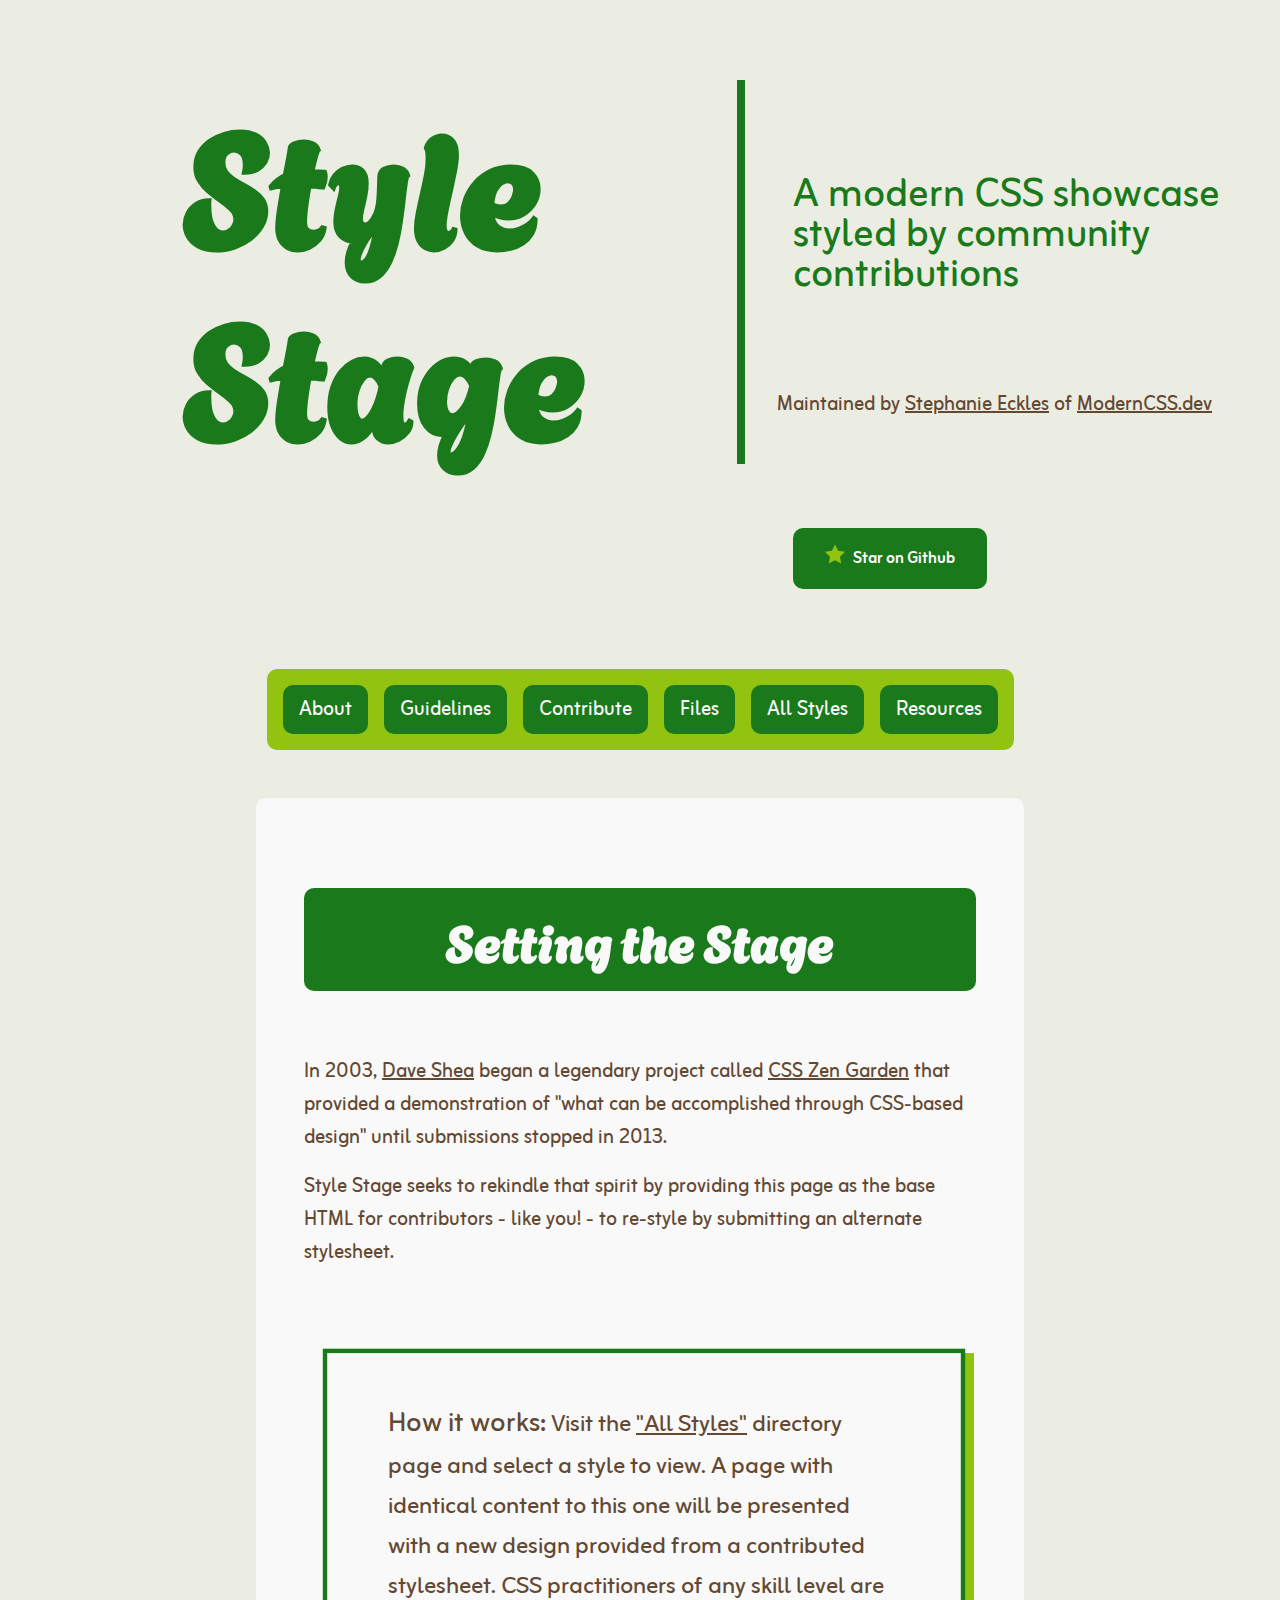
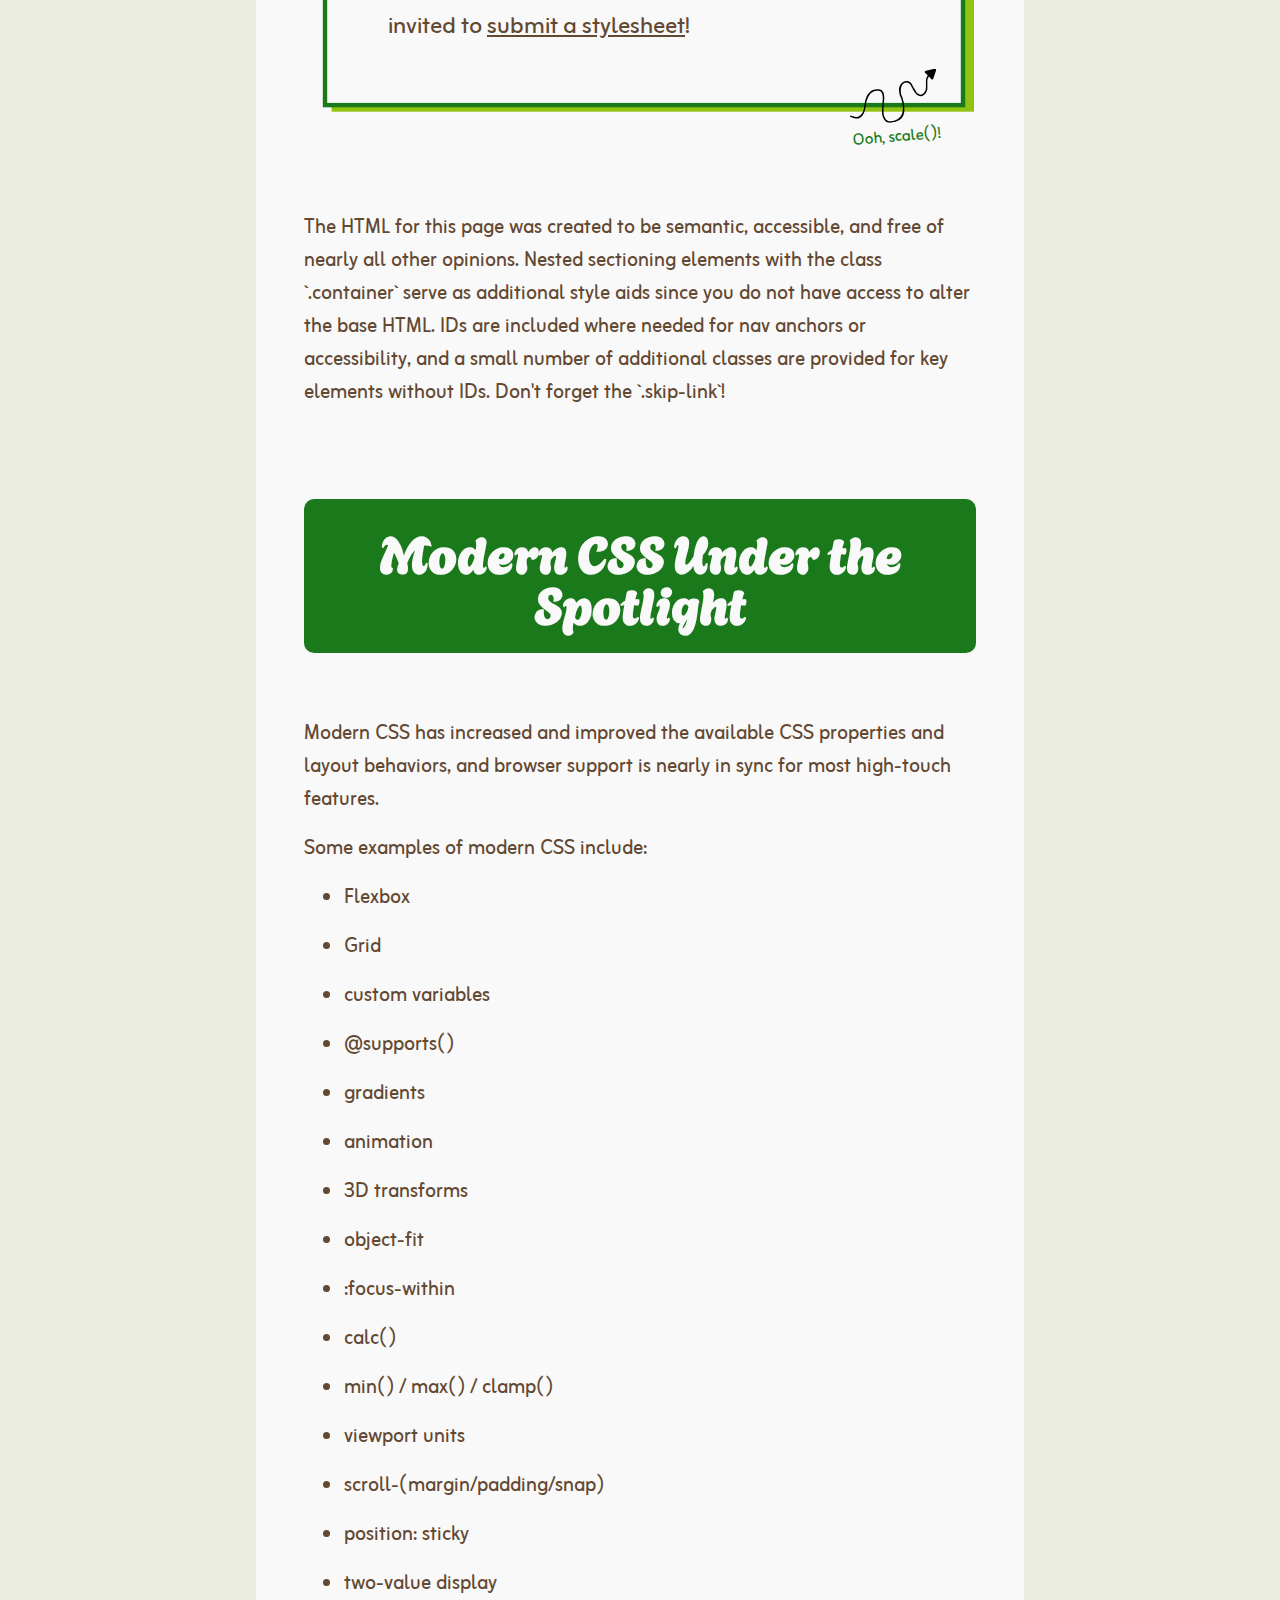
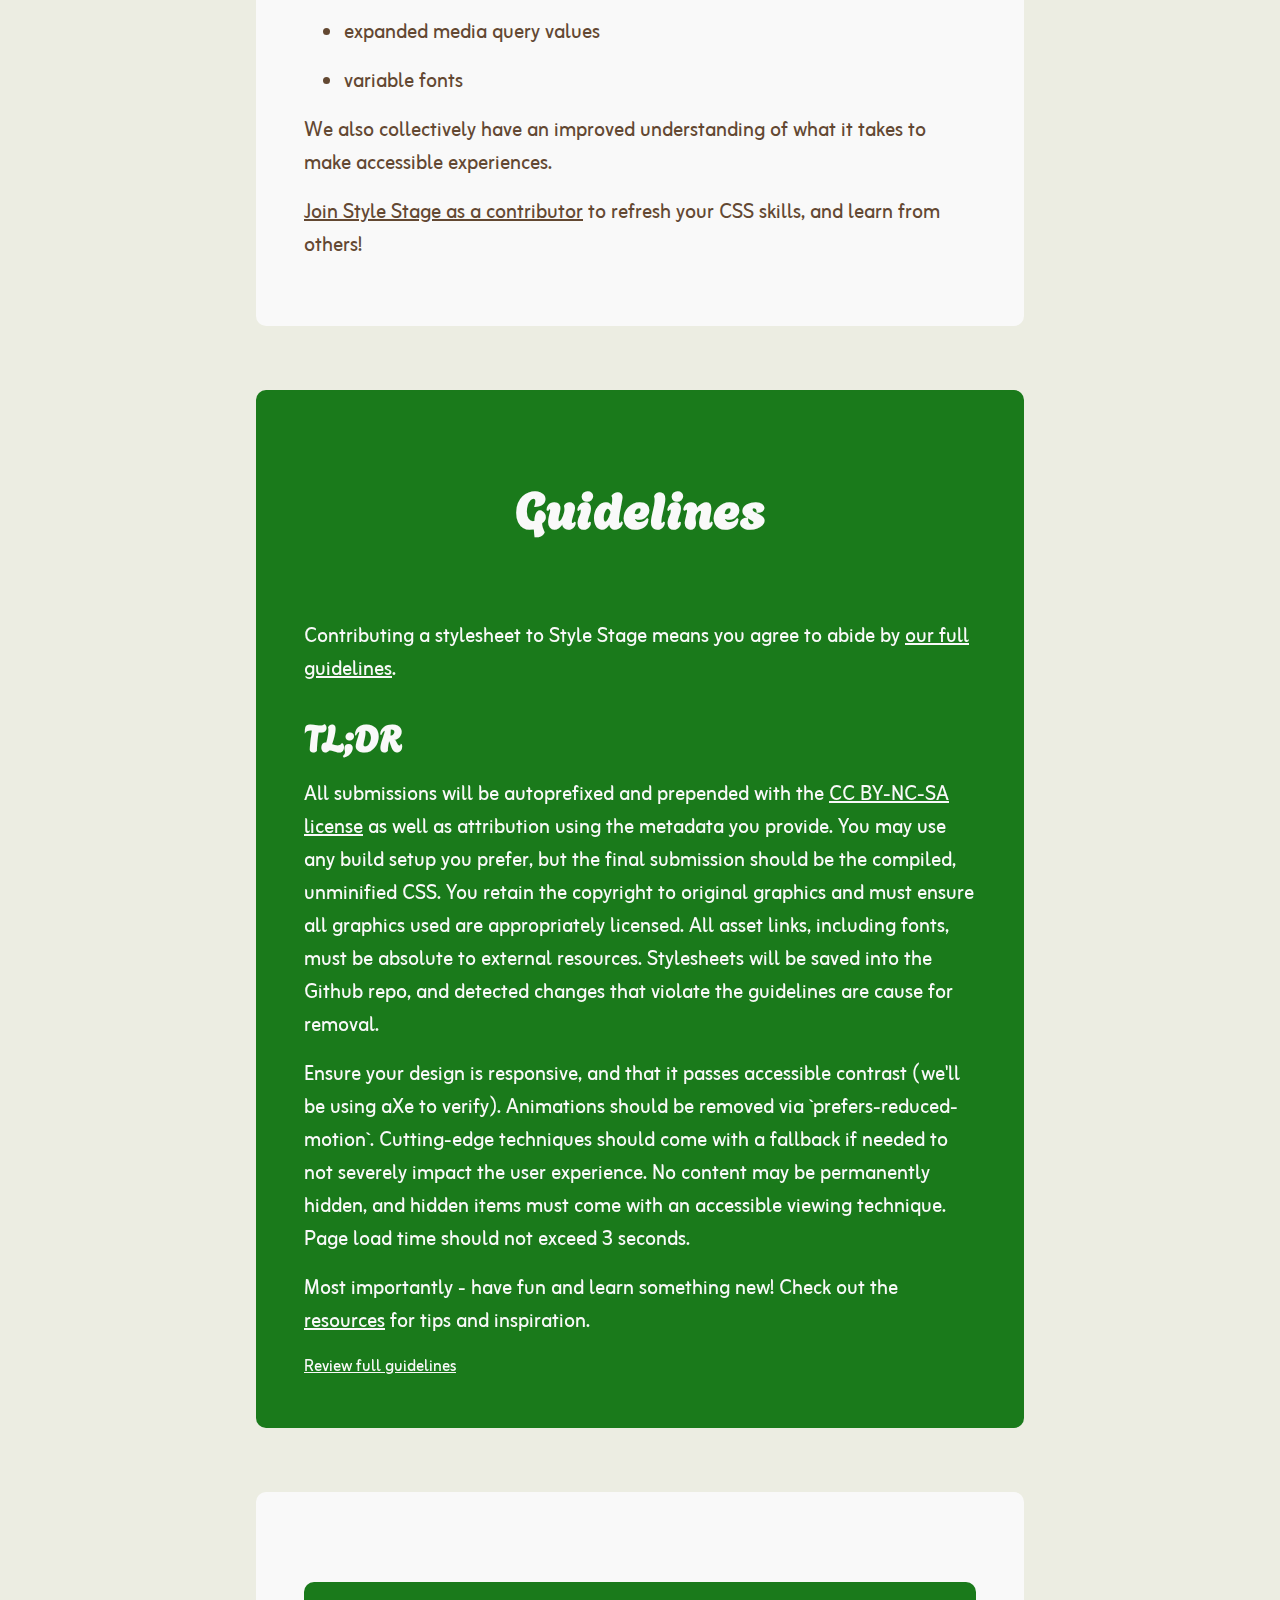
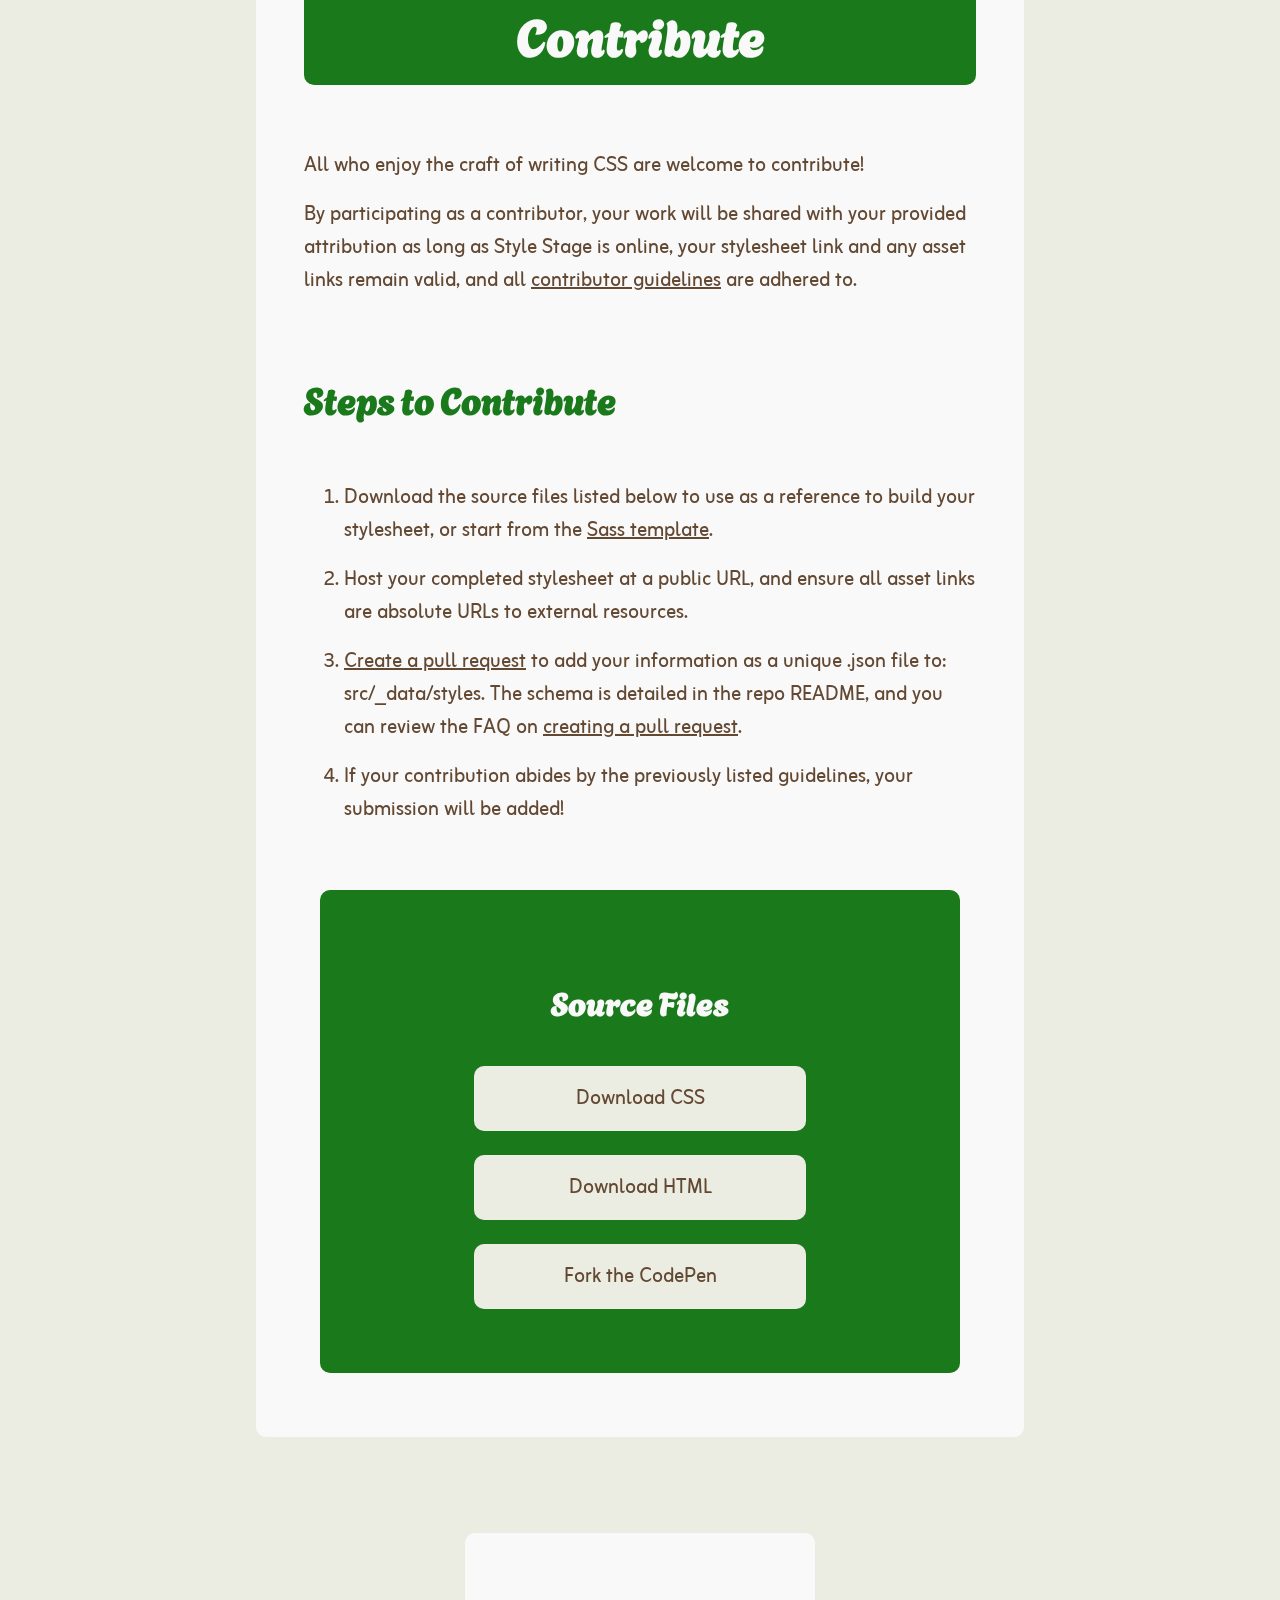
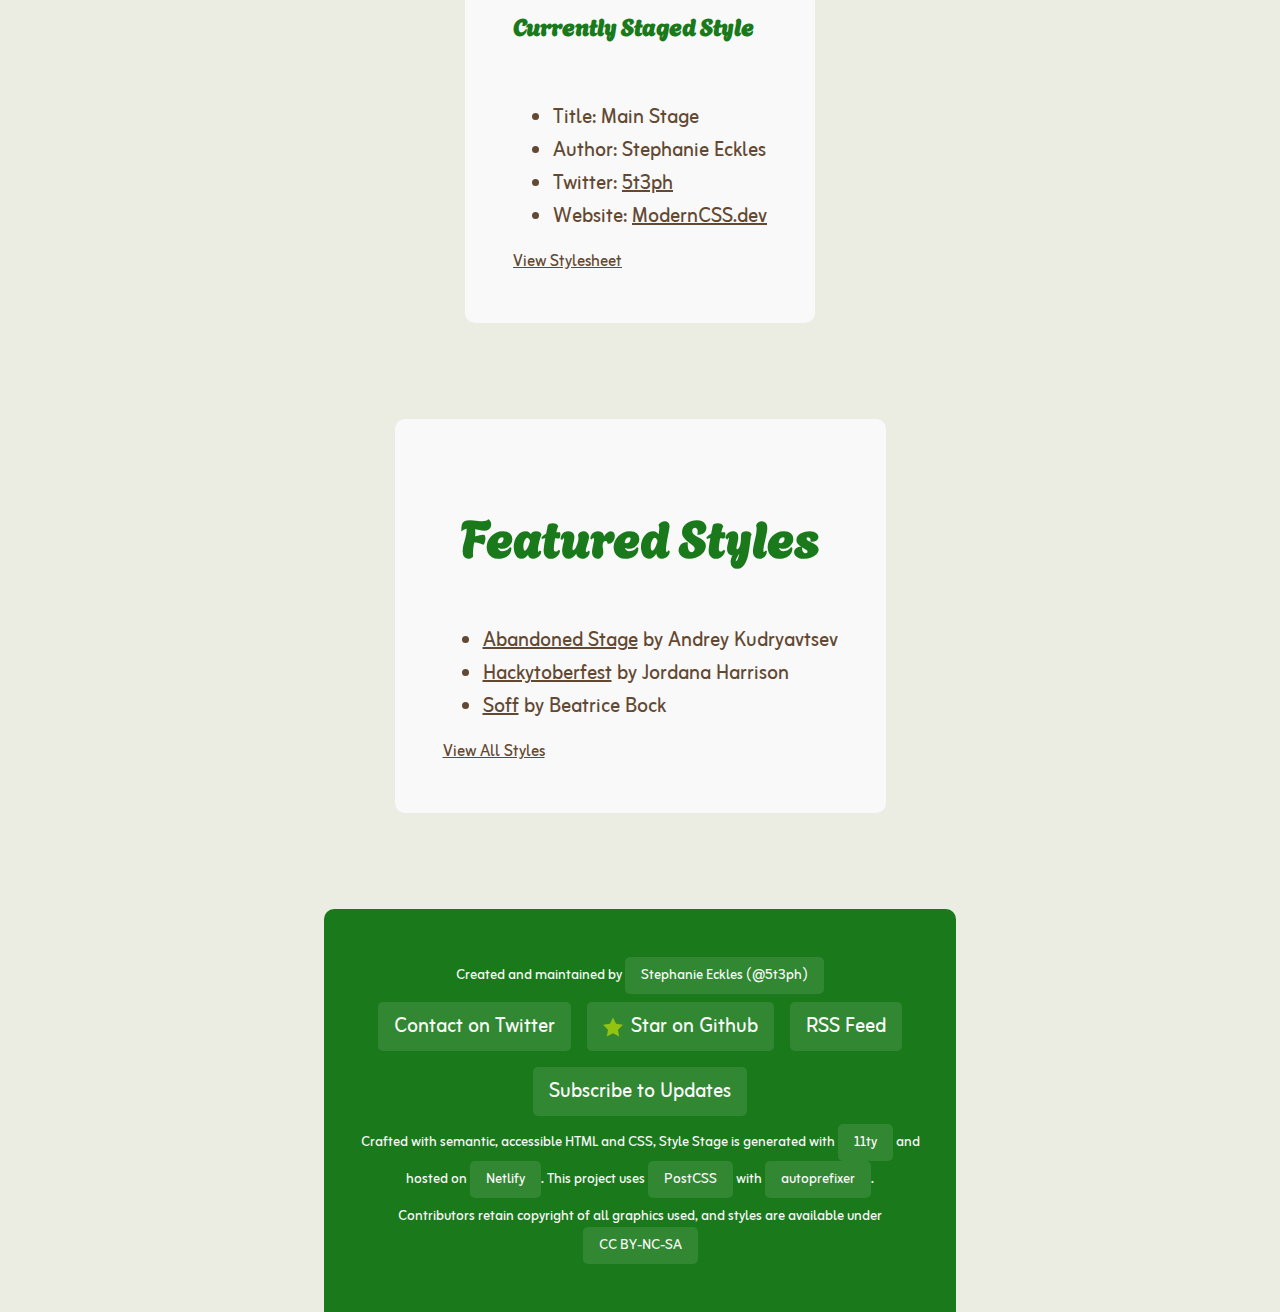
<file: index.html>
<!DOCTYPE html>
<html lang="en">
  <head>
    <meta charset="UTF-8" />
    <meta name="viewport" content="width=device-width, initial-scale=1" />
    <title>Modern Twist by Amelia Tuttle and Leah Adair | Style Stage</title>
    <meta name="description" content="[Your optional description]" />
    <link href="style.css" rel="stylesheet" />
  </head>
  <body>
    <a href="#main" class="skip-link">Skip to main content</a>
    <header>
      <div class="container">
        <h1>Style Stage</h1>
        <h2>A modern CSS showcase styled by community contributions</h2>
        <p>
          Maintained by
          <a href="https://twitter.com/5t3ph">Stephanie Eckles</a> of
          <a href="https://moderncss.dev">ModernCSS.dev</a>
        </p>
        <a href="https://github.com/5t3ph/stylestage" class="link-github"
          ><span
            ><svg
              xmlns="http://www.w3.org/2000/svg"
              viewBox="0 0 32 32"
              aria-hidden="true"
              focusable="false"
            >
              <path
                d="M32 12.408l-11.056-1.607-4.944-10.018-4.944 10.018-11.056 1.607 8 7.798-1.889 11.011 9.889-5.199 9.889 5.199-1.889-11.011 8-7.798z"
              ></path>
            </svg>
          </span>
          Star on Github</a
        >
      </div>
    </header>
    <div class="mobile-menu-wrapper">
      <input type="checkbox" class="mobile-nav-toggle" id="mobile-nav-toggle">
      <label for="mobile-nav-toggle" class="mobile-nav-toggle-label">
        <span class="sr-only"></span>
      </label>
      <div class="nav-overlay"></div>
      <nav>
        <ul>
          <li><a href="#about">About</a></li>
          <li><a href="#guidelines">Guidelines</a></li>
          <li><a href="#contribute">Contribute</a></li>
          <li><a href="#files">Files</a></li>
          <li><a href="/styles/">All Styles</a></li>
          <li><a href="/resources/">Resources</a></li>
        </ul>
      </nav>
    </div>

    <main id="main" tabIndex="-1">
      <div class="container">
        <article id="about">
          <section class="container">
            <h2>Setting the Stage</h2>
            <p>
              In 2003,
              <a href="http://daveshea.com/projects/zen/">Dave Shea</a> began a
              legendary project called
              <a href="http://www.csszengarden.com/">CSS Zen Garden</a> that
              provided a demonstration of "what can be accomplished through
              CSS-based design" until submissions stopped in 2013.
            </p>
            <p>
              <strong>Style Stage</strong> seeks to rekindle that spirit by
              providing this page as the base HTML for contributors - like you!
              - to re-style by submitting an alternate stylesheet.
            </p>
            <blockquote>
              <p>
                <strong>How it works:</strong> Visit the
                <a href="/styles/">"All Styles"</a> directory page and select a
                style to view. A page with identical content to this one will be
                presented with a new design provided from a contributed
                stylesheet. CSS practitioners of any skill level are invited to
                <a href="#contribute">submit a stylesheet</a>!
              </p>
            </blockquote>
            <p>
              The HTML for this page was created to be semantic, accessible, and
              free of nearly all other opinions. Nested sectioning elements with
              the class `.container` serve as additional style aids since you do
              not have access to alter the base HTML. IDs are included where
              needed for nav anchors or accessibility, and a small number of
              additional classes are provided for key elements without IDs.
              Don't forget the `.skip-link`!
            </p>
          </section>
          <section class="container">
            <h2>Modern CSS Under the Spotlight</h2>
            <p>
              Modern CSS has increased and improved the available CSS properties
              and layout behaviors, and browser support is nearly in sync for
              most high-touch features.
            </p>
            <p>Some examples of modern CSS include:</p>
            <ul>
              <li>Flexbox</li>
              <li>Grid</li>
              <li>custom variables</li>
              <li>@supports()</li>
              <li>gradients</li>
              <li>animation</li>
              <li>3D transforms</li>
              <li>object-fit</li>
              <li>:focus-within</li>
              <li>calc()</li>
              <li>min() / max() / clamp()</li>
              <li>viewport units</li>
              <li>scroll-(margin/padding/snap)</li>
              <li>position: sticky</li>
              <li>two-value display</li>
              <li>expanded media query values</li>
              <li>variable fonts</li>
            </ul>
            <p>
              We also collectively have an improved understanding of what it
              takes to make accessible experiences.
            </p>
            <p>
              <a href="#contribute">Join Style Stage as a contributor</a> to
              refresh your CSS skills, and learn from others!
            </p>
          </section>
        </article>
        <article id="guidelines">
          <section class="container">
            <h2>Guidelines</h2>
            <p>
              Contributing a stylesheet to Style Stage means you agree to abide
              by
              <a href="/guidelines/">our full guidelines</a>.
            </p>
            <h3>TL;DR</h3>
            <p>
              All submissions will be autoprefixed and prepended with the
              <a href="https://creativecommons.org/licenses/by-nc-sa/3.0/"
                >CC BY-NC-SA license</a
              >
              as well as attribution using the metadata you provide. You may use
              any build setup you prefer, but the final submission should be the
              compiled, unminified CSS. You retain the copyright to original
              graphics and must ensure all graphics used are appropriately
              licensed. All asset links, including fonts, must be absolute to
              external resources. Stylesheets will be saved into the Github
              repo, and detected changes that violate the guidelines are cause
              for removal.
            </p>
            <p>
              Ensure your design is responsive, and that it passes accessible
              contrast (we'll be using aXe to verify). Animations should be
              removed via `prefers-reduced-motion`. Cutting-edge techniques
              should come with a fallback if needed to not severely impact the
              user experience. No content may be permanently hidden, and hidden
              items must come with an accessible viewing technique. Page load
              time should not exceed 3 seconds.
            </p>
            <p>
              Most importantly - have fun and learn something new! Check out the
              <a href="/resources/">resources</a> for tips and inspiration.
            </p>
            <a href="/guidelines/" class="link-guidelines"
              >Review full guidelines</a
            >
          </section>
        </article>
        <article id="contribute">
          <section class="container">
            <h2>Contribute</h2>
            <p>
              All who enjoy the craft of writing CSS are welcome to contribute!
            </p>
            <p>
              By participating as a contributor, your work will be shared with
              your provided attribution as long as Style Stage is online, your
              stylesheet link and any asset links remain valid, and all
              <a href="/guidelines/">contributor guidelines</a> are adhered to.
            </p>
          </section>
          <section class="container">
            <h3>Steps to Contribute</h3>
            <ol>
              <li>
                Download the source files listed below to use as a reference to
                build your stylesheet, or start from the
                <a href="https://github.com/5t3ph/stylestage-sass"
                  >Sass template</a
                >.
              </li>
              <li>
                Host your completed stylesheet at a public URL, and ensure all
                asset links are absolute URLs to external resources.
              </li>
              <li>
                <a href="https://github.com/5t3ph/stylestage"
                  >Create a pull request</a
                >
                to add your information as a unique .json file to:
                src/_data/styles. The schema is detailed in the repo README, and
                you can review the FAQ on
                <a href="/guidelines/#how-do-i-create-a-pull-request-pr"
                  >creating a pull request</a
                >.
              </li>
              <li>
                If your contribution abides by the previously listed guidelines,
                your submission will be added!
              </li>
            </ol>
          </section>
          <footer id="files">
            <div class="container">
              <h3>Source Files</h3>
              <a
                href="/source-files/style.css"
                class="link-downloadcss"
                download
                >Download CSS</a
              >
              <a
                href="/source-files/stylestage.html"
                class="link-downloadhtml"
                download
                >Download HTML</a
              >
              <a
                href="https://codepen.io/5t3ph/pen/b493845ae41e836889dd84fdbb0f5291"
                class="link-codepen"
                download
                >Fork the CodePen</a
              >
            </div>
          </footer>
        </article>
      </div>
    </main>
    <aside class="profile" aria-labelledby="profile-title">
      <div class="container">
        <h4 id="profile-title">Currently Staged Style</h4>
        <ul>
          <li class="profile-title">
            <span>Title:</span> <span>Main Stage</span>
          </li>
          <li class="profile-author">
            <span>Author:</span> <span>Stephanie Eckles</span>
          </li>
          <li class="profile-twitter">
            <span>Twitter:</span>
            <span><a href="https://twitter.com/5t3ph">5t3ph</a></span>
          </li>
          <li class="profile-website">
            <span>Website:</span>
            <span><a href="https://moderncss.dev">ModernCSS.dev</a></span>
          </li>
        </ul>
        <a href="/styles/css/main-stage.css">View Stylesheet</a>
      </div>
    </aside>
    <aside id="styles">
      <div class="container">
        <h2>Featured Styles</h2>
        <ul class="features">
          <li>
            <span>
              <a href="/styles/abandoned-stage"
                >Abandoned Stage<span aria-hidden="true"></span
              ></a>
              <span>by Andrey Kudryavtsev</span>
            </span>
          </li>
          <li>
            <span>
              <a href="/styles/hackytoberfest"
                >Hackytoberfest<span aria-hidden="true"></span
              ></a>
              <span>by Jordana Harrison</span>
            </span>
          </li>
          <li>
            <span>
              <a href="/styles/soff">Soff<span aria-hidden="true"></span></a>
              <span>by Beatrice Bock</span>
            </span>
          </li>
        </ul>

        <a href="/styles/" class="link-allstyles">View All Styles</a>
      </div>
    </aside>
    <footer class="page-footer">
      <div class="container">
        <p>
          Created and maintained by
          <a href="https://twitter.com/5t3ph">Stephanie Eckles (@5t3ph)</a>
        </p>
        <ul>
          <li>
            <a href="https://twitter.com/5t3ph" class="link-twittercontact"
              >Contact on Twitter</a
            >
          </li>
          <li>
            <a href="https://github.com/5t3ph/stylestage" class="link-github"
              ><svg
                xmlns="http://www.w3.org/2000/svg"
                viewBox="0 0 32 32"
                aria-hidden="true"
                focusable="false"
              >
                <path
                  d="M32 12.408l-11.056-1.607-4.944-10.018-4.944 10.018-11.056 1.607 8 7.798-1.889 11.011 9.889-5.199 9.889 5.199-1.889-11.011 8-7.798z"
                ></path>
              </svg>
              Star on Github</a
            >
          </li>
          <li><a href="/feed/" class="link-rss">RSS Feed</a></li>
          <li>
            <a href="/subscribe/" class="link-support">Subscribe to Updates</a>
          </li>
        </ul>
        <p>
          Crafted with semantic, accessible HTML and CSS,
          <strong>Style Stage</strong> is generated with
          <a href="https://11ty.dev">11ty</a> and hosted on
          <a href="https://netlify.com">Netlify</a>. This project uses
          <a href="https://postcss.org/">PostCSS</a> with
          <a href="https://github.com/postcss/autoprefixer">autoprefixer</a>.
        </p>
        <p>
          Contributors retain copyright of all graphics used, and styles are
          available under
          <a href="https://creativecommons.org/licenses/by-nc-sa/3.0/"
            >CC BY-NC-SA</a
          >
        </p>
      </div>
    </footer>
  </body>
</html>
</file>
<file: style.css>
@import url("https://fonts.googleapis.com/css2?family=Agbalumo&family=Zain:ital,wght@0,200;0,300;0,400;0,700;0,800;0,900;1,300;1,400&display=swap");
@keyframes fadeIn {
  from {
    opacity: 0;
  }
  to {
    opacity: 1;
  }
}
@keyframes slideIn {
  from {
    transform: translateX(100%);
  }
  to {
    transform: translateX(0);
  }
}
:root {
  --color-primary: #92c311;
  --color-secondary: #1a7a1b;
  --color-background: #ecede2;
  --color-light: #f9f9f9;
  --color-brown: #634832;
  --color-anchor: #634832;
  --font-family: Zain, sans-serif;
  --font-family-heading: Agbalumo, serif;
  --font-weight-strong: 500;
  --font-size-h1: 5rem;
  --font-size-h2: 3.5rem;
  --font-size-h3: 2.25rem;
  --font-size-h4: 1.5rem;
  --font-size-text: 1.25rem;
  --border-radius: 10px;
}

h1,
h2,
h3,
h4 {
  line-height: 1;
  margin-bottom: 0.65em;
}

h1 {
  font-size: var(--font-size-h1);
  font-size: clamp(2rem, 7vw, var(--font-size-h1));
}

h2 {
  font-size: var(--font-size-h2);
  font-size: clamp(2rem, 4vw, var(--font-size-h2));
  text-align: center;
}

#main h2 {
  background-color: #1a7a1b;
  align-self: center;
  color: #f9f9f9;
  padding: 0.5em;
}

h3 {
  font-size: var(--font-size-h3);
}

h4 {
  font-size: var(--font-size-h4);
}

p,
li {
  font-size: var(--font-size-text);
}

p {
  margin: 0 0 1rem;
  color: #634832;
}

article .container > ul:not(.features) > li + li,
article .container > ol > li + li {
  margin-top: 1rem;
}
article .container * + h2 {
  margin-top: 4rem;
}
article .container * + h3 {
  margin-top: 2rem;
}

strong {
  font-weight: var(--font-weight-strong);
}

a {
  color: #634832;
}

h2 {
  text-align: center;
  font-size: var(--font-size-h2);
  font-size: clamp(2rem, 4vw, var(--font-size-h2));
}

p {
  font-size: var(--font-size-text);
  margin-bottom: 1rem;
}

@keyframes limeFade {
  0% {
    opacity: 0.1;
  }
  100% {
    opacity: 0.95;
  }
}
html,
body {
  margin: 0;
  padding: 0;
  width: 100%;
  overflow-x: hidden;
}

body {
  display: flex;
  flex-direction: column;
  align-items: center;
  background-color: #ecede2;
  font-family: "Zain", sans-serif;
  color: #634832;
  min-height: 100vh;
  position: relative;
  z-index: 0;
}

@media (min-width: 768px) {
  body::before {
    content: "";
    position: fixed;
    top: 0;
    left: 0;
    width: 100%;
    height: 100%;
    z-index: -1;
    background-image: url("data:image/svg+xml,%3Csvg xmlns='http://www.w3.org/2000/svg' viewBox='0 0 80 80'%3E%3Cg transform='rotate(0 20 20)'%3E%3Cpath d='M5,5 A15,15 0 0,0 35,5' fill='%2392c311'/%3E%3C/g%3E%3Cg transform='rotate(180 60 60)'%3E%3Cpath d='M45,45 A15,15 0 0,0 75,45' fill='%2392c311'/%3E%3C/g%3E%3C/svg%3E");
    background-repeat: repeat;
    background-size: 80px 80px;
    background-position: center;
    opacity: 0;
    animation: limeFade 3s ease-in-out infinite alternate;
    pointer-events: none;
  }
}
@media (prefers-reduced-motion: reduce) {
  *,
*::before,
*::after {
    animation: none !important;
    transition: none !important;
    scroll-behavior: auto !important;
  }

  body::before {
    animation: none !important;
  }
}
@keyframes limeFade {
  0% {
    opacity: 0.1;
  }
  100% {
    opacity: 0.25;
  }
}
body h2,
h4 {
  color: #1a7a1b;
  font-family: "Agbalumo", serif;
  margin-bottom: 4rem;
}

.profile {
  border-top: 3px solid #92c311;
  border-bottom: 3px solid #92c311;
  padding: 4rem;
  margin-block: 3rem;
}

.container {
  width: 100%;
  max-width: 80ch;
  margin: 0 auto;
  padding: 1rem;
  box-sizing: border-box;
  overflow-x: hidden;
}

main {
  display: grid;
  gap: 2rem;
  padding: 2rem;
  width: 100%;
  box-sizing: border-box;
  overflow-x: hidden;
}

@media (max-width: 768px) {
  .container {
    padding: 0.5rem;
  }

  main {
    padding: 1rem;
  }
}
header {
  background-color: #ecede2;
  padding: 4rem 2rem;
  width: 100%;
}
header .container {
  max-width: 1200px;
  margin: 0 auto;
  display: grid;
  gap: 2rem;
}
header h1 {
  font-family: "Agbalumo", serif;
  font-size: clamp(8rem, 13.33vw, 13.33rem);
  color: #1a7a1b;
  margin: 0;
  line-height: 1.2;
}
header h2 {
  font-family: "Zain", sans-serif;
  font-size: 2.5rem;
  font-weight: 400;
  margin: 0 0 1rem;
}
header p {
  margin: 0 0 1.5rem;
  font-family: "Zain", sans-serif;
}
header p a {
  color: #634832;
  text-decoration: underline;
}
header p a:hover {
  color: #634832;
}
header .link-github {
  display: inline-flex;
  align-items: center;
  justify-content: center;
  gap: 0.5rem;
  padding: 1rem 2rem;
  background-color: #1a7a1b;
  color: #f9f9f9;
  font-weight: 600;
  border-radius: 10px;
  text-decoration: none;
  transition: all 0.3s ease;
}
header .link-github svg {
  width: 1.25em;
  height: 1.25em;
  fill: #92c311;
}
header .link-github:hover {
  background-color: #92c311;
  transform: translateY(-2px);
  box-shadow: 0 4px 6px rgba(0, 0, 0, 0.1);
}

@media (min-width: 768px) {
  header .container {
    grid-template-columns: 2fr 2fr;
    grid-template-areas: "h1 h2" "h1 p" ". button";
    align-items: start;
    text-align: left;
  }

  header h1 {
    grid-area: h1;
    position: relative;
    font-size: 10rem;
    padding-right: 10rem;
    margin-left: 8rem;
  }
  header h1::after {
    content: "";
    position: absolute;
    top: 0;
    right: 0;
    width: 8px;
    height: 100%;
    background-color: #1a7a1b;
  }

  header h2 {
    grid-area: h2;
    margin-left: 1rem;
    text-align: left;
    margin-top: 6rem;
    margin-bottom: 0;
  }

  header p {
    grid-area: p;
    margin-left: 1rem;
    text-align: left;
    margin: 1rem 0 0;
  }

  header .link-github {
    grid-area: button;
    justify-self: left;
    margin-top: 2rem;
    margin-left: 1rem;
  }
}
@media (max-width: 767px) {
  header .container {
    display: flex;
    flex-direction: column;
    align-items: center;
    text-align: center;
    gap: 2rem;
  }

  header h1 {
    font-size: 5rem;
    position: relative;
  }
  header h1::after {
    content: "";
    display: block;
    width: 80%;
    max-width: 25rem;
    height: 4px;
    background-color: #1a7a1b;
    margin: 2rem auto 0;
  }

  header h2,
header p,
header .link-github {
    max-width: 40ch;
    text-align: center;
    margin-left: auto;
    margin-right: auto;
  }

  header .link-github {
    align-self: center;
    margin-top: 1.5rem;
  }
}
.mobile-nav-toggle {
  display: none;
}

nav {
  display: flex;
  justify-content: center;
  background-color: #92c311;
  padding: 1rem;
  position: relative;
  z-index: 1;
  border-radius: 10px;
}

nav ul {
  display: flex;
  flex-wrap: wrap;
  gap: 1rem;
  list-style: none;
  margin: 0;
  padding: 0;
}

nav a {
  padding: 0.5rem 1rem;
  text-decoration: none;
  color: #f9f9f9;
  background: #1a7a1b;
  border-radius: 10px;
  display: block;
}

@media (min-width: 769px) {
  nav a {
    transition: all 0.3s ease;
  }
  nav a:hover, nav a:focus {
    background-color: #92c311;
    color: #f9f9f9;
    text-decoration: none;
  }
}
@media (max-width: 768px) {
  .mobile-nav-toggle {
    display: none;
  }

  .mobile-nav-toggle-label {
    display: block;
    position: fixed;
    top: 1rem;
    right: 1rem;
    width: 25px;
    height: 3px;
    background-color: #92c311;
    z-index: 1000;
    cursor: pointer;
    box-shadow: 0 8px 0 var(--color-primary), 0 16px 0 var(--color-primary);
    transition: all 0.3s ease;
  }

  nav {
    position: fixed;
    top: 0;
    right: -100%;
    width: 80%;
    max-width: 300px;
    height: 100vh;
    background-color: #1a7a1b;
    padding: 4rem 1rem 1rem;
    transition: right 0.3s ease;
    z-index: 999;
    overflow-y: auto;
    flex-direction: column;
    align-items: center;
    justify-content: flex-start;
  }

  nav ul {
    flex-direction: column;
    width: 100%;
    align-items: center;
    gap: 1.5rem;
    padding: 2rem 0;
  }

  nav a {
    width: 250px;
    text-align: center;
    padding: 1rem;
    background: transparent;
    border: 2px solid #f9f9f9;
    color: #f9f9f9;
    font-size: 1.1rem;
    transition: all 0.3s ease;
    margin: 0 auto;
    box-sizing: border-box;
  }
  nav a:hover {
    background: #f9f9f9;
    color: #1a7a1b;
  }

  .nav-overlay {
    display: none;
    position: fixed;
    top: 0;
    left: 0;
    width: 100%;
    height: 100%;
    background-color: rgba(0, 0, 0, 0.5);
    z-index: 998;
    opacity: 0;
    transition: opacity 0.3s ease;
  }

  .mobile-nav-toggle:checked + .mobile-nav-toggle-label {
    background-color: #f9f9f9;
    transform: rotate(45deg) translate(5px, 5px);
    box-shadow: 0 0 0 transparent, 0 0 0 transparent;
  }
  .mobile-nav-toggle:checked + .mobile-nav-toggle-label::before {
    content: "";
    position: absolute;
    top: 0;
    left: 0;
    width: 100%;
    height: 100%;
    background-color: #f9f9f9;
    transform: rotate(-90deg) translate(0, 0);
  }
  .mobile-nav-toggle:checked ~ .nav-overlay {
    display: block;
    opacity: 1;
  }
  .mobile-nav-toggle:checked ~ nav {
    right: 0;
  }
}
.page-footer {
  display: flex;
  align-items: center;
  justify-content: center;
  display: flex;
  flex-direction: column;
  background-color: #1a7a1b;
  color: #f9f9f9;
  padding: 2rem 1rem;
  margin-top: 3rem;
  text-align: center;
  gap: 1rem;
  min-height: 4rem;
  border-top-left-radius: 10px;
  border-top-right-radius: 10px;
  border-bottom-left-radius: 0;
  border-bottom-right-radius: 0;
}
.page-footer .container {
  display: flex;
  align-items: center;
  justify-content: center;
  display: flex;
  flex-direction: column;
  gap: 0.5rem;
  max-width: 600px;
  margin: 0 auto;
}
.page-footer p {
  margin: 0;
  font-size: 0.875rem;
  line-height: 1.5;
  color: #f9f9f9;
}
.page-footer ul {
  list-style: none;
  padding: 0;
  margin: 0;
  display: flex;
  flex-wrap: wrap;
  justify-content: center;
  gap: 1rem;
}
.page-footer li {
  margin: 0;
}
.page-footer a {
  color: #f9f9f9;
  text-decoration: none;
  transition: all 0.3s ease;
  font-weight: 500;
  display: inline-flex;
  align-items: center;
  gap: 0.5rem;
  padding: 0.5rem 1rem;
  border-radius: 5px;
  background-color: rgba(255, 255, 255, 0.1);
}
.page-footer a:hover {
  background-color: rgba(255, 255, 255, 0.2);
  transform: translateY(-1px);
}
.page-footer a svg {
  width: 1em;
  height: 1em;
  fill: #92c311;
}

@media (max-width: 768px) {
  .page-footer {
    padding: 1.5rem 1rem;
    margin-top: 2rem;
  }
  .page-footer p {
    font-size: 0.8125rem;
  }
  .page-footer ul {
    gap: 0.75rem;
  }
  .page-footer a {
    padding: 0.375rem 0.75rem;
    font-size: 0.875rem;
  }
}
#about {
  padding: 2rem;
  background-color: #f9f9f9;
  border-radius: 10px;
}

#about h2 {
  text-align: center;
  margin-bottom: 4rem;
  font-family: "Agbalumo", serif;
  border-radius: 10px;
}

#about li {
  color: #634832;
}

blockquote {
  position: relative;
  display: grid;
  grid-template-areas: "blockquote";
  place-items: center;
  padding: 0;
  margin: 3rem;
  margin-top: 6rem;
  margin-bottom: 8rem;
}
blockquote > * {
  grid-area: blockquote;
}
blockquote p {
  position: relative;
  font-size: var(--font-size-h4);
  margin: 1.5rem;
  padding: 0.5em;
}
blockquote p strong {
  font-size: 1.15em;
}
blockquote::before {
  position: absolute;
  top: 0;
  left: 0;
  width: 100%;
  height: 100%;
  border: 4px solid #1a7a1b;
  box-shadow: 0.5em 0.25em #92c311;
  transform: scale(1.1);
  content: "";
}
blockquote::after {
  grid-area: blockquote;
  color: #1a7a1b;
  background-image: url("data:image/svg+xml,%3Csvg xmlns='http://www.w3.org/2000/svg' viewBox='0 0 199.1 111.3'%3E%3Cpath fill='svgColor(primary-alt)' d='M118 77a77 77 0 00-2-18c-2-4-3-9-3-13a29 29 0 011-12 19 19 0 017-9c4-3 8-4 13-3a14 14 0 018 7 31 31 0 012 5 75 75 0 005 10 47 47 0 002 5 17 17 0 003 3c4 4 8 4 13 0a15 15 0 005-8 37 37 0 001-7l1-11a18 18 0 014-11 2 2 0 000-3l-3-3-2-3a2 2 0 011-2 11 11 0 012-1l19-3c4 0 5 1 3 5l-7 16c-1 3-2 3-5 1l-4-5a1 1 0 00-1 0 9 9 0 00-3 5 23 23 0 00-1 6l-1 11a26 26 0 01-1 7 18 18 0 01-8 10c-5 3-9 3-13 0a20 20 0 01-6-6 68 68 0 01-6-13l-2-4a18 18 0 00-2-4 10 10 0 00-14-2 15 15 0 00-4 4 19 19 0 00-3 9 32 32 0 000 11l2 6a78 78 0 012 27 32 32 0 01-4 15 24 24 0 01-11 9 33 33 0 01-19 3 16 16 0 01-13-9 29 29 0 01-3-11 70 70 0 012-18l2-14a33 33 0 000-14c-1-4-4-7-8-7-7-1-14 1-19 6a34 34 0 00-6 9 59 59 0 00-4 10l-3 12-2 6a26 26 0 01-5 8 17 17 0 01-16 6 26 26 0 01-10-4 7 7 0 01-2-1 2 2 0 010-2 2 2 0 012 0l3 1a22 22 0 0010 3 13 13 0 009-4 22 22 0 005-6 41 41 0 003-8l3-12a59 59 0 015-13 31 31 0 017-9c6-5 14-7 22-5a12 12 0 019 7 21 21 0 011 7 57 57 0 01-2 17 132 132 0 00-2 16 37 37 0 000 13 27 27 0 002 5 13 13 0 0011 8 30 30 0 0016-3 22 22 0 0010-10c3-4 3-9 4-13v-5z'/%3E%3C/svg%3E");
  background-repeat: no-repeat;
  place-self: end;
  content: "Ooh, scale()!";
  background-size: 90%;
  width: 10ch;
  padding-top: 3.25em;
  transform: translate(25%, 80%) rotate(-5deg);
  transform-origin: bottom right;
}
@media (max-width: 60rem) {
  blockquote::after {
    transform: translate(25%, 80%) rotate(-5deg);
  }
}

#guidelines {
  padding: 2rem;
  background-color: #1a7a1b;
  color: #f9f9f9;
  border-radius: 10px;
  margin-block: 4rem;
}

#guidelines h2 {
  text-align: center;
  margin-top: 1rem;
  margin-bottom: 4rem;
  font-family: "Agbalumo", serif;
}

#guidelines h3 {
  font-family: "Agbalumo", serif;
}

#guidelines p {
  color: #f9f9f9;
}

#guidelines a {
  color: #f9f9f9;
}

#contribute {
  padding: 2rem;
  background-color: #f9f9f9;
  border-radius: 10px;
}

#contribute h2 {
  border-radius: 10px;
  font-family: "Agbalumo", serif;
  margin-bottom: 4rem;
}

#contribute h3 {
  font-family: "Agbalumo", serif;
  margin-bottom: 4rem;
  color: #1a7a1b;
}

#contribute li {
  color: #634832;
}

#files {
  padding: 3rem;
  background-color: #1a7a1b;
  color: #f9f9f9;
  border-radius: 10px;
  margin: 2rem;
}
#files .container {
  display: flex;
  flex-direction: column;
  align-items: center;
  gap: 1.5rem;
  width: 100%;
}
#files h3 {
  text-align: center;
  margin-bottom: 1.5rem;
  font-family: "Agbalumo", serif;
  font-size: 2rem;
  font-weight: 600;
  color: #f9f9f9;
}
#files a {
  display: inline-block;
  padding: 1rem 1.5rem;
  border-radius: 5px;
  text-decoration: none;
  transition: all 0.3s ease;
  cursor: pointer;
  display: flex;
  align-items: center;
  justify-content: center;
  width: 100%;
  max-width: 300px;
  padding: 1rem;
  background-color: #ecede2;
  color: #634832;
  text-decoration: none;
  border-radius: 10px;
  transition: all 0.3s ease;
  font-weight: 500;
  text-align: center;
  font-size: 1.25rem;
}
#files a:hover {
  background-color: #1a7a1b;
  color: #f9f9f9;
  transform: translateY(-2px);
  box-shadow: 0 4px 6px rgba(0, 0, 0, 0.1);
}

@media (max-width: 768px) {
  #files {
    padding: 1.5rem;
    margin: 1rem 0;
  }
  #files a {
    max-width: 250px;
    padding: 0.75rem;
  }
}
.profile,
#styles {
  background-color: #f9f9f9;
  border-radius: 10px;
  padding: 2rem;
  margin-block: 3rem;
  box-shadow: none;
  border: none;
  outline: none;
}

.skip-link {
  position: absolute;
  top: auto;
  left: -10000px;
  width: 1px;
  height: 1px;
  background-color: var(--color-secondary);
  color: #fff;
  font-size: 1.125rem;
  overflow: hidden;
}
.skip-link:focus {
  position: fixed;
  top: 0;
  left: 0;
  width: auto;
  height: auto;
  padding: 0.5em;
}
</file>
